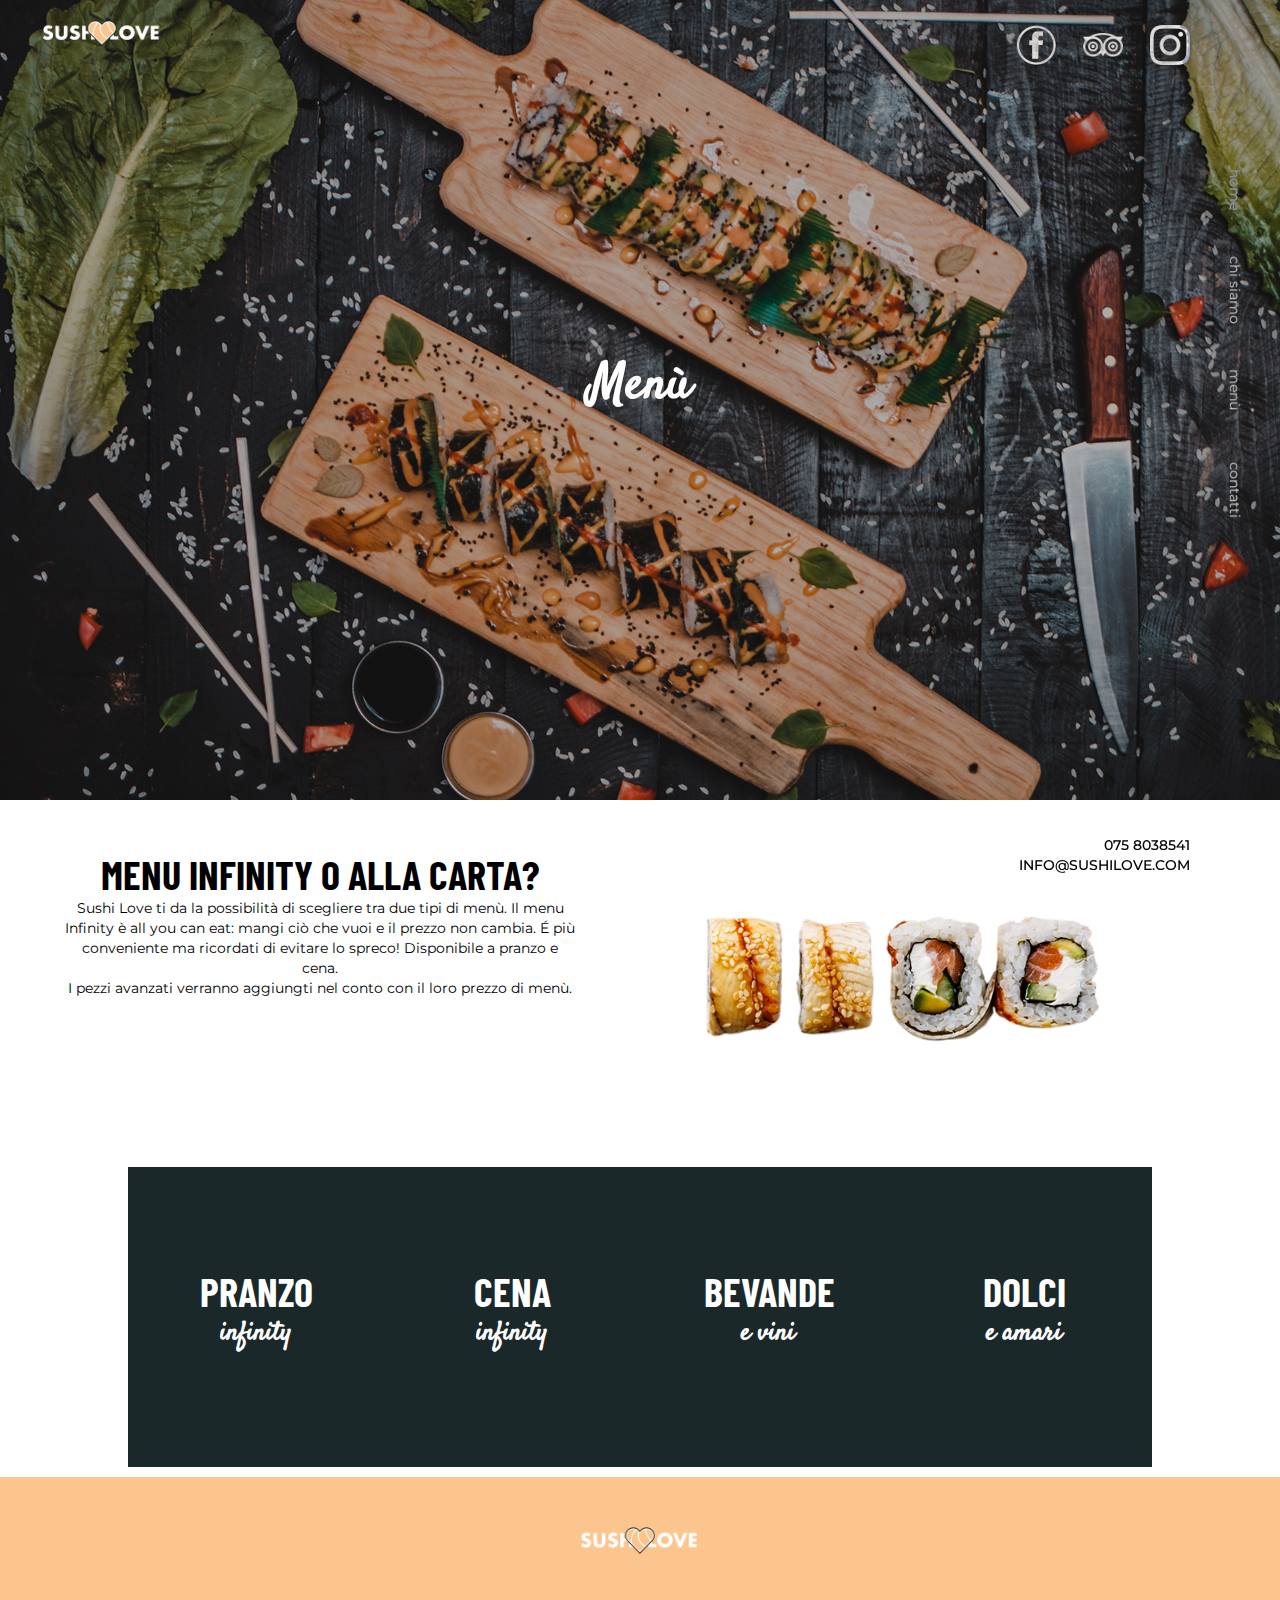
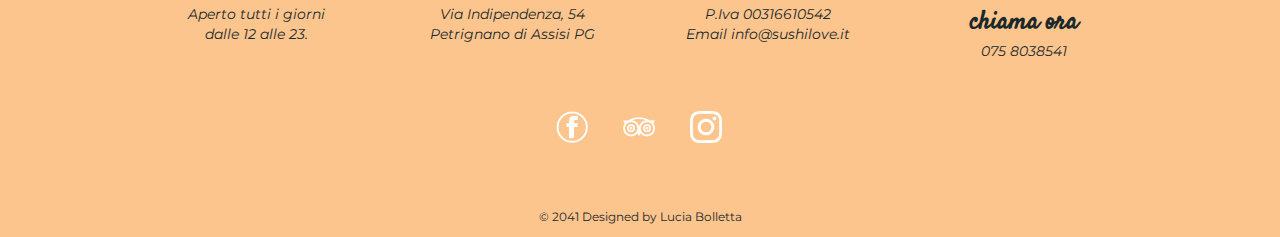
<file: menu.html>
<!doctype html>
<html>
<head>
<meta charset="UTF-8">
<title>menu</title>
<link href="jquery-ui.min.css" rel="stylesheet" type="text/css">	
<link href="style.css" rel="stylesheet" type="text/css">
<script src="https://code.jquery.com/jquery-3.3.1.min.js"
integrity="sha256-FgpCb/KJQlLNfOu91ta32o/NMZxltwRo8QtmkMRdAu8="
crossorigin="anonymous">
</script>
		
<script src="jquery-ui.min.js" type="text/javascript"></script>	
<script src="script.js" type="text/javascript"></script>
<script src="menu.js" type="text/javascript"></script>
</head>

<body>
	<a href="#" class="scrollToTop mix-blend"><img src="arrow.svg" alt="freccia" class="freccia"></a>
	<div id="menufisso">
		<div class="socialmenu mix-blend">
			<a href="https://www.facebook.com/" target="_blank"><img src="iconafb.png" alt="snapchat" class="iconasocial"></a>
			<a href="https://www.tripadvisor.it/" target="_blank"><img src="iconatripadvisor.png" alt="snapchat" class="iconasocial"></a>
			<a href="https://www.instagram.com/" target="_blank"><img src="iconainsta.png" alt="snapchat" class="iconasocial"></a>
			<div class="ferma"></div>
		</div>
		<div id="voci" class="mix-blend">
			<div class="home">
				<p><a href="index.html">home</a></p>
			</div>
			<div class="chisiamo">
			<p><a href="chisiamo.html">chi siamo</a></p>
			</div>
			<div class="menu">
				<p><a href="menu.html">menù</a></p>
			</div>
			<div class="contatti">
				<p><a href="#">contatti</a></p>
			</div>
		</div>
		<p class="contattodiretto mix-blend">075 8038541<br>INFO@SUSHILOVE.COM</p>
	</div>
	<div class="menubox">
		<ul id="menu">
			<li><a href="#">HOME</a></li>
			<li><a href="#">SUSHI MENU</a></li>
			<li><a href="#">CHI SIAMO</a></li>
			<li><a href="#">CONTATTI</a></li>
		</ul>
	</div>
	<!--<header id="testata">-->
		<a href="index.html"><img src="logo.png" alt="logo" class="logotestata"></a>
			<div class="hamburger">
				<div class="astina croce1"></div>
				<div class="astina centrale"></div>
				<div class="astina croce2"></div>
			</div>
			<div class="ferma"></div>
	<!--</header>-->
	<div class="logotestatagrande">
			<a href="index.html"><img src="logo.png" alt="logosx" class="logotestatagrande"></a>
	</div>
	<div class="wrap">
		<div class="sfondomenu"></div>
	</div>
	<div id="boxtitolo">
		<h2 class="titolo">Menù</h2>
	</div>
	<section class="menudesc">
		<div class="testomenu">
			<h1>MENU INFINITY O ALLA CARTA?</h1>
			<p>
			Sushi Love ti da la possibilità di scegliere tra due tipi di menù. Il menu Infinity è all you can eat: mangi ciò che vuoi e il prezzo non cambia. É più conveniente ma ricordati di evitare lo spreco! Disponibile a pranzo e cena.
			</p>
			<p>I pezzi avanzati verranno aggiungti nel conto con il loro prezzo di menù.</p>
		</div>
		<img src="nigiri.png" alt="nigiri" class="nigiri">
		<div class="ferma"></div>
	</section>
	<section class="menusect">
		<div class="prova">
			<div id="pranzo-menu" class="boxmenu">
				<div class="tipomenu">
					<h1>PRANZO</h1>
					<h2>infinity</h2>
				</div>
				<div class="astaorizz"></div>
			</div>
			<div id="pranzo-spacer" class="boxmenu-spacer">
			</div>
			<!--<div class="ferma"></div>-->
			<div id="cena-menu" class="boxmenu">
				<div class="tipomenu">
					<h1>CENA</h1>
					<h2>infinity</h2>
				</div>
				<div class="astaorizz"></div>
			</div>
			<div id="cena-spacer" class="boxmenu-spacer">
			</div>
			<div id="bevande-menu" class="boxmenu">
				<div class="tipomenu">
					<h1>BEVANDE</h1>
					<h2>e vini</h2>
				</div>
				<div class="astaorizz"></div>
			</div>
			<div id="bevande-spacer" class="boxmenu-spacer">
			</div>
			<div id="dolci-menu" class="boxmenu">
				<div class="tipomenu">
					<h1>DOLCI</h1>
					<h2>e amari</h2>
				</div>
				<div class="astaorizz"></div>
			</div>
			<div id="dolci-spacer" class="boxmenu-spacer">
			</div>
			<div class="ferma"></div>
		</div>
		<div id="pranzo" class="menu-comparsa">
				<h1>15£</h1>
				<div class="astavert"></div>
				<p>Si può scegliere il menù infinity pranzo dalle ore 12:00 alle ore 14:30. <br> Il menù è ridotto a 40 tipologie di piatti. Le bibite e i dolci sono esclusi dal prezzo.
				</p>
				<div class="astavert"></div>
				<div class="contenitoremenu">
					<img src="icona1.png" alt="icona" class="iconamenu">
					<h2>hosomaki</h2>
					<p>L’hosomaki è un sushi arrotolato, fatto con mezza foglia di alga nori ripiena di riso e un solo ingrediente. 
					L’ingrediente centrale può essere sia un bastoncino di pesce fresco, di tonno o salmone, ma anche verdure come avocado, cetriolo o carota appena sbollentata.
					</p>
				</div>
		</div>
		<div id="cena" class="menu-comparsa">
				<h1>15£</h1>
				<div class="astavert"></div>
				<p>Si può scegliere il menù infinity pranzo dalle ore 12:00 alle ore 14:30. <br> Il menù è ridotto a 40 tipologie di piatti. Le bibite e i dolci sono esclusi dal prezzo.
				</p>
				<div class="astavert"></div>
				<div class="contenitoremenu">
					<img src="icona1.png" alt="icona" class="iconamenu">
					<h2>hosomaki</h2>
					<p>L’hosomaki è un sushi arrotolato, fatto con mezza foglia di alga nori ripiena di riso e un solo ingrediente. 
					L’ingrediente centrale può essere sia un bastoncino di pesce fresco, di tonno o salmone, ma anche verdure come avocado, cetriolo o carota appena sbollentata.
					</p>
				</div>
		</div>
		<div id="bevande" class="menu-comparsa">
				<h1>15£</h1>
				<div class="astavert"></div>
				<p>Si può scegliere il menù infinity pranzo dalle ore 12:00 alle ore 14:30. <br> Il menù è ridotto a 40 tipologie di piatti. Le bibite e i dolci sono esclusi dal prezzo.
				</p>
				<div class="astavert"></div>
				<div class="contenitoremenu">
					<img src="icona1.png" alt="icona" class="iconamenu">
					<h2>hosomaki</h2>
					<p>L’hosomaki è un sushi arrotolato, fatto con mezza foglia di alga nori ripiena di riso e un solo ingrediente. 
					L’ingrediente centrale può essere sia un bastoncino di pesce fresco, di tonno o salmone, ma anche verdure come avocado, cetriolo o carota appena sbollentata.
					</p>
				</div>
		</div>
		<div id="dolci" class="menu-comparsa">
				<h1>15£</h1>
				<div class="astavert"></div>
				<p>Si può scegliere il menù infinity pranzo dalle ore 12:00 alle ore 14:30. <br> Il menù è ridotto a 40 tipologie di piatti. Le bibite e i dolci sono esclusi dal prezzo.
				</p>
				<div class="astavert"></div>
				<div class="contenitoremenu">
					<img src="icona1.png" alt="icona" class="iconamenu">
					<h2>hosomaki</h2>
					<p>L’hosomaki è un sushi arrotolato, fatto con mezza foglia di alga nori ripiena di riso e un solo ingrediente. 
					L’ingrediente centrale può essere sia un bastoncino di pesce fresco, di tonno o salmone, ma anche verdure come avocado, cetriolo o carota appena sbollentata.
					</p>
				</div>
		</div>
	</section>
	<footer id="footer">
			<a href="index.html"><img src="logo.png" alt="logo" class="logofooter"></a>
			<div class="footerinfo">
				<div class="boxfooter">
					<p>Aperto tutti i giorni <br>
					dalle 12 alle 23.
					</p>
				</div>	
				<div class="asta"></div>
				<div class="boxfooter">
					<p>Via Indipendenza, 54<br>
					Petrignano di Assisi PG
					</p>
				</div>
				<div class="asta"></div>
				<div class="boxfooter">
					<p>P.Iva
					00316610542<br>
					Email
					info@sushilove.it
					</p>
				</div>
				<div class="asta"></div>
				<div class="boxfooter">
					<h2>chiama ora</h2>
					<p>
					075 8038541
					</p>
				</div>
				<div class="ferma"></div>
			</div>
			<div class="socialfooter">
				<div class="iconasocial">
					<a href="#"><img src="iconafb.png" alt="facebook" class="fb"></a>
					<div class="barra1"></div>
				</div>
				<div class="iconasocial">
					<a href="#"><img src="iconatripadvisor.png" alt="snapchat" class="trad"></a>
					<div class="barra2"></div>
				</div>
				<div class="iconasocial">
					<a href="#"><img src="iconainsta.png" alt="instagram" class="insta"></a>
					<div class="barra3"></div>
				</div>
				<div class="ferma"></div>
			</div>
			<div class="copyright">
				<p>&copy; 2041 Designed by Lucia Bolletta</p>
			</div>
		</footer>
</body>
</html>
</file>
<file: style.css>
@charset "UTF-8";
/* CSS Document */

@import url('https://fonts.googleapis.com/css?family=Allura|Didact+Gothic');
@import url('https://fonts.googleapis.com/css?family=Montserrat:400,400i,500,500i,700i');
@import url('https://fonts.googleapis.com/css?family=Satisfy');
@import url('https://fonts.googleapis.com/css?family=Barlow+Condensed:300');


body{
	margin: 0;
	padding: 0;
	background-color: #fff;
}
p{
	font-family: 'Montserrat', sans-serif;
	font-size: 14px;
	line-height: 20px;
}
h1{
	font-family: 'Barlow Condensed', sans-serif;
	font-size: 40px; 
}
h2{
	font-family: 'Satisfy', cursive;
	font-size: 26px;
	margin: 0;
	padding: 0;
}
#menufisso{
	display: none;
}
.scrollToTop{
	/*background: url("freccia.png") no-repeat scroll 0 0 #fff;
	background-size: cover;
	width: 20px;
	height: 20px;*/
	font-family: 'Montserrat', sans-serif;
    text-align:center; 
    color: #fff;
    text-decoration: none;
    position:fixed;
    bottom:30px;
    right:2.7%;
    display:none;
    z-index: 50;
}
.scrollToTop:hover{
    text-decoration:none;
}
.freccia{
	width: 25px;
}
.socialmenu{
	position: fixed;
	top: 25px;
	right: 7%;
	z-index:50;
}
.contattodiretto{
	width: 20%;
	font-weight: 500;
	color: #fff;
	position: fixed;
	bottom: 25px;
	right: 7%;
	z-index:50;
	text-align: right;
}
#vocimenu{
    width: 30%;
	position: fixed;
	top: 100px;
	right: 1%;
	z-index:9999999;
}
.wrap{
	pointer-events: none;
}
#voci a{
	font-family: 'Montserrat', sans-serif;
	text-decoration: none;
	cursor: pointer;
	color: #fff;
}
.titoletto{
	padding: 20px 0;
}
.bianco{
	color: #fff;
}
.menucont{
	position: absolute;
	top: 0;
	right: 0;
	overflow: hidden;
	width: 100%;
	z-index: 1000;
	pointer-events: none;
}
#voci{
	width: 100%;
	z-index: 9999999999;
}
#voci p{
	text-align: center;
}
.home, .chisiamo, .menu, .contatti{
	width: 7%;
	transform: rotate(90deg);
	z-index: 50;
}
.home{
	position: fixed;
	top: 180px;
	right: 0;
}
.chisiamo{
	position: fixed;
	top: 280px;
	right: 0;
}
.menu{
	position: fixed;
	top: 380px;
	right: 0;
}
.contatti{
	position: fixed;
	top: 480px;
	right: 0;
}
ul#menu {
    font-family: 'Montserrat', sans-serif;
    font-size: 14px;
    margin-top: 200px;
    padding: 0;
    list-style: none;
}
ul#menu li {
    width: 100%;
    height: 30px;
    margin: 2px;
	padding: 20px 0;
}
ul#menu li a {
    color: #fff;
    display: block;
    line-height: 30px;
    text-decoration: none;
    height: 30px;
    text-align: center;
}

ul#menu li.active, ul#menu li:hover {
    background-color: #fcc58e;
	color: #1b282a;
    
}
.wrapper{
	width: 100%;
	max-width: 1500px;
	margin: auto;
}
h1{
	padding: 0;
	margin: 0;
}
p{
	padding: 0;
	margin: 0;
}
img{
	display: block;
}
.ferma{
	clear: both;
}
.logotestata{
	margin: auto;
	width: 150px;
	max-width: 200px;
	margin-top: 20px;
	margin-bottom: 20px;
	position: absolute;
	left: 50%;
	margin-left: -75px;
	top: 5px;
}
.logointro{
	transform: translate(0, 100%);
	opacity: 1;
}
.animato1{
	opacity: 1;
	transform: translate(0, 0);
	transition:all 1s ease-out;
}
.modulounogrande{
	transform: translate(0, 50%);
	opacity: 0;
	padding-top: 30px;
}
.animato2{
	opacity:1;
	transform: translate(0,0);
	transition: all 1s ease-out 0.3s;
}

.menubox{
	position: fixed;
	z-index: 1000;
	top: 0;
	right: 0;
	height: 100vh;
	width: 100%;
	background-color: rgba(27,40,42,0.7);
	transform: translate(100%, 0);
	transition: all 1s ease-out;
}
.hamburger{
	float: right;
	margin: 20px 3% 0 0px;
	position: relative;
	top: 10px;
	cursor: pointer;
	z-index: 1000;
}
.entra{
	transform: translate(0,0);
}

.astina{
	width: 27px;
	max-width: 27px;
	height: 2px;
	background-color: #fff;
	margin-bottom: 5px;
}
.centrale{
	width: 20px;
}
.estendere{
	width: 27px;
	transition: all 0.1s ease-out 0.1s;
}
.ruotaAsta1{
	transform: rotate(45deg);
	transform-origin: 50% 50%;
	transition: all 0.2s ease-out 0.2s;
}
.ruotaAsta2{
	transform: rotate(-45deg);
	transform-origin: 50% 50%;
	transition: all 0.2s ease-out 0.2s;
}
.introgrande{
	width: 100%;
	padding: 170px 0;
	display: none;
	background-color: #fcc58e;
}
.box{
	width: 40%;
	float: left;
	/*padding: 50px 1%;*/
}

.info{
	width: 50%;
	text-align: center;
	margin: auto;
	padding: 30px 0;
	opacity: 0;
}
.animato3{
	opacity: 1;
	transition: all 1s ease-out 0.9s;
}

.imgaperturagrande{
	width: 50%;
	float: left;
	display: none;
}
.logointro{
	width: 200px;
	margin: auto;
	/*padding: 50px 0;*/
}
.formtavologrande{
	margin: auto;
	width: 250px;
}

.intro{
	width: 100%;
	background-size: cover;
	background-color: #fcc58e;
}
.imgpresentazione{
	width: 90%;
	max-width: 475px;
	margin: auto;
	padding-top: 50px;
	display: none;
}
h2{
	text-align: center;
	color: #1b282a;
}

.modulouno{
	width: 100%;
	margin: auto;
	padding-bottom: 70px;
}
.formbox{
	width: 320px;
	margin: auto;
}
.orario, .coperti, #nomecoperti, .invioprenota, .cancellaprenota{
	float: left;
}

.formtavolo input, .formtavolo select, .formdomicilio select{
	width: 100%;
	border: 1px solid #1b282a;
	background-color: #1b282a;
	padding: 10px 1% 10px 1%;
	font-size: 12px;
	color: #fcc58e;
	margin-top: 10px;
}
.formtavolo input, .formtavolo select:hover, .formdomicilio select:hover{
	border: 1px solid #1b282a;
	background-color: #fcc58e;
	color: #1b282a;
}

.formtavolo input[type="text"], #nomecoperti{
	width: 97%;
	border: 1px solid #1b282a;
	background-color: #1b282a;
	padding: 10px 1% 10px 1%;
	font-size: 12px;
	color: #fcc58e;
	margin-top: 10px;
}
.formtavolo input[type="text"]:hover, #nomecoperti:hover{
	border: 1px solid #1b282a;
	background-color: #fcc58e;
	color: #1b282a;
}
.formtavologrande ::placeholder{
	opacity: 1;
	font-size: 12px;
	padding: 10px 1% 10px 1%;
	font-family: 'Montserrat', sans-serif;
}
#datepicker{
	margin: 0;
	width: 97%;
	background-color: #1b282a;	
	border: 1px solid #1b282a;	
}

.formtavolo ::placeholder { 
  color: #fcc58e;
  opacity: 1; 
  padding: 10px 1% 10px 1%;
  font-size: 12px;
}
.formtavolo ::placeholder:hover { 
  color: #1b282a;	
  opacity: 1; 
  padding: 10px 1% 10px 1%;
  font-size: 12px;
}
.formtavolo input[type="submit"], input[type="reset"], .formtavologrande input[type="submit"]{
	width: 100%;
	background-color: #fcc58e;
	padding: 10px 1% 10px 1%;
	font-size: 12px;
	color: #1b282a;
	margin-top: 10px;
	border: 1px solid #1b282a;
	font-style: italic;
	float: left;
}
/*.formtavolo input[type="submit"],*/ 
/*.formtavolo input[type="reset"],*/ 
.formtavolo input[type="submit"]:hover, input[type="reset"]:hover, .formtavologrande input[type="submit"]:hover{
	background-color: #1b282a;
	color: #fcc58e;
	border: 1px solid #1b282a;
	font-style:normal;
}
.formtavologrande select{
	width: 100%;
}
textarea{
	height: 20px;
	resize: none;
}
.ashtagsection{
	width: 100%;
	background: url("sfondo1.jpg") no-repeat scroll 0 0 #fcc58e;
	background-size: cover;
	padding-top: 250px;
	padding-bottom: 22%;
}
.cuorelogo{
	width: 70px;
	margin: auto;
	cursor: pointer;
}
.testocentrato{
	width: 80%;
	margin: auto;
	color: #fff;
	opacity: 0;
}
.animato4{
	opacity: 1;
	transform: translate(0, 0);
	transition:all 1s ease-out;
}

.modulodue{
	background-color: #1b282a;
	padding: 160px 0;
	text-align: center;
}
.formdomicilio{
	margin: auto;
	width: 350px;
}
.formdomicilio textarea, input[type="text"]{
	width: 350px;
	border: 1px solid #fcc58e;
	background-color: #fcc58e;
	padding: 10px 1% 10px 1%;
	font-size: 12px;
	font-family: 'Montserrat', sans-serif;
	color: #1b282a;
	margin-top: 10px;
}
.formdomicilio textarea:hover, input[type="text"]:hover, .formdomicilio input[type="text"]:focus{
	border: 1px solid #fcc58e;
	background-color: #1b282a;
}
.formdomicilio input[type="submit"]{
	width: 45%;
	border: 1px solid #fcc58e;
	background-color: #1b282a;
	padding: 10px 1% 10px 1%;
	font-size: 12px;
	font-family: 'Montserrat', sans-serif;
	color: #fcc58e;
	margin-top: 10px;
	font-style: italic;
}
.formdomicilio input[type="submit"]:hover{
	border: 1px solid #fcc58e;
	background-color: #fcc58e;
	color: #1b282a;
	font-style: normal;
}
.formdomicilio ::-moz-placeholder { 
  color: #1b282a;
  opacity: 1; 
  padding: 10px 1% 10px 1%;
  font-size: 12px;
}
.formdomicilio select{
	width: 50%;
	border: 1px solid #fcc58e;
	background-color: #fcc58e;
	color: #1b282a;
}
.formdomicilio select:hover{
	border: 1px solid #fcc58e;
	background-color: #1b282a;
	color: #fcc58e;
}
.formdomicilio input:focus{
	color: #fcc58e;
}
#nomedue, #tel{
	width: 45%;
}
#indirizzo{
	width: 94%;
}
.orario{
	width: 100%;
}
.areatesto{
	height: 100px;
}
.testoanimato{
	text-align: center;
}


.descrizione{
	width: 100%;
	background: url("sfondo2.jpg") no-repeat scroll 0 0 #fcc58e;
	background-size: cover;
	background-attachment: fixed;
}

.testodesc{
	width: 90%;
	padding: 50px 2.5%;
	margin: auto;
	color: #fff;
	font-size: 16px;
	line-height: 24px;
	text-align: center;
	transform: translate(0,100%);
	opacity: 0;
	transition: all 0.5s ease-out;
}
.contenitoreblu{
	background-color: #1b282a;
}
.contenitore{
	background-color: #fff;
}
.curiosita{
	background-color:#fff;
}
.sottotitolocuriosita1, .sottotitolocuriosita2{
	padding-bottom: 10px;
	transform: translate(0,100%);
	opacity: 0;
	transition: all 0s ease-out;
}
.titolocuriosita1, .titolocuriosita2{
	transform: translate(0,100%);
	opacity: 0;
	transition: all 0.5s ease-out;
}
.testocuriosita1, .testocuriosita2{
	transform: translate(0,100%);
	opacity: 0;
	transition: all 0.5s ease-out;
}
.curiositacontent{
	width: 80%;
	margin: auto;
	text-align: center;
	color: #1b282a;
	padding: 140px 0;
}
.ashtag{
	position: relative;
	background-color: #fcc58e;
}
.ashtag2{
	position: relative;
	background-color: #1b282a;
}
.sushi{
	margin: auto;
	width: 50%;
	max-width: 200px;
	padding-top: 100px;
	padding-bottom: 100px;
}
.testoashtag1, .testoashtag2{
	width: 98%;
	margin: auto;
	text-align: center;
	position: absolute;
	top:150px;
	left:1%;
	color: #fff;
	display: none;
}


#footer{
	width: 100%;
	background-color: #fcc58e;
}
.logofooter{
	width: 120px;
	max-width: 150px;
	margin: auto;
	padding-top: 50px;
	padding-bottom: 50px;
}
.asta{
	width: 20%;
	height: 1px;
	margin: 20px auto;
	background-color: #1b282a;
}
.footerinfo{
	width: 80%;
	margin: auto;
	text-align: center;
	padding-bottom: 50px;
	font-style: italic;
	color: #1b282a;
}
.footerinfo h2{
	font-style: normal;
}
.socialfooter{
	width: 230px;
	margin: auto;
	text-align: center;
}
.ciao{
	width: 230px;
	margin: 10px auto;
	text-align: center;
}

.mix-blend {
	mix-blend-mode: difference;
}

.iconasocial{
	width: 40px;
	float: left;
	margin-left: 27px;
	color: #fcc58e;
}
.iconasocial img{
	width:80%;
	max-width:100px;
	margin:auto;
}
.iconasocialgrande{
	margin-left: 0;
}
.barra1, .barra2, .barra3{
	width: 100%;
	height: 4px;
	background-color: #1b282a;
	margin-top:10px;
	opacity: 0;
}
.appari{
	opacity: 1;
	transition: all .4s ease-in-out;
}
.copyright{
	text-align: center;
	padding-top: 50px;
	padding-bottom: 10px;
}
.copyright p{
	font-size: 12px;
	color: #1b282a;
}
.animato{
	opacity:1;
	transform: translate(0,0);
	transition: all 1.5s ease-out;
}
.animatox{
	opacity:1;
	transform: translate(0,0);
	transition: all 0.5s ease-out;
}
.animato2{
	animation: apparire2 1.5s ease;
	animation-fill-mode: forwards;
}
.animato3{
	opacity:1;
	transform: translate(0.0);
	transition: all 1.2s ease-out;
}
.controllo{
	position: fixed;
	width:260px;
	height: 50px;
	background-color: #8316E6;
	padding: 10px;
	z-index: 1000;
} 
/*---------------------------------------------------------------------CHI SIAMO*/
.wrap {
  height: 800px;
  position: relative;
  overflow: hidden;
}
.sfondochisiamo{
	/*width: 100%;
	height: 1000px;
	background: url(sfondochisiamo.jpg) no-repeat scroll 0 0;
	background-size: cover;
	position: relative;*/
	width: 100%;
    height: 100%;
    position: absolute;
    top: 0;
    left: 0;
    z-index: -1;
	background: url("sfondochisiamo.jpg") no-repeat center center;
    background-size: cover;
	-webkit-transform: scale(1.1);
	transform: scale(1.1);
}
.titolo{
	font-size: 50px;
	color: #fff;
}
.logotestatagrande{
	margin: auto;
	width: 120px;
	position: absolute;
	left: 3%;
	top: 10px;
	z-index: 10000;
	display: none;
}
#boxtitolo{
	width: 50%;
	text-align: center;
	position: absolute;
	top: 350px;
	left: 25%;
}
.storia, .showmore{
	width: 100%;
	background-color: #fff;
	text-align: center;
	padding-top: 100px;
}
.testostoria, .showmore{
	width: 95%;
	margin: auto;
}
.showmore{
	padding: 0;
	display: none;
}

.fotochisiamo1{
	width: 100%;
	max-width: 1000px;
	height: 600px;
	background: url(fotochisiamo1.jpg) no-repeat scroll 0 0;
	background-size: cover;
}
.filosofia{
	background-color: #fcc58e;
}
.contenuto{
	width: 90%;
	margin: auto;
	padding: 100px 5%;
	text-align: center;
}
.fotochisiamo2{
	width: 100%;
	max-width: 1000px;
	height: 600px;
	background: url(fotochisiamo2.jpg) no-repeat scroll 0 0;
	background-size: cover;
}
.taptap{
	background-color: #1b282a;
	color: #fff;
}
.sottotitolotap{
	color: #fff;
}
.contenitore2{
	background-color: #1b282a;
}
#btn{
	padding:30px 0;
	cursor: pointer;
}
.gallery{
	background: url(gallery1.jpg) no-repeat 0 0 transparent;
	background-size: cover;
	background-position: 50%;
	width: 100%;
	height: 500px;
	margin: auto;
	padding:0;
	position: relative;
}
.puntini{
	position: absolute;
	left: 0;
	bottom: 20px;
	width: 100%;
}
.bottone{
	float: left;
	background-color: #fff;
	width: 10px;
	height: 10px;
	border-radius: 5px;
	font-size: 25px;
	margin: 0 0 0 6.5%;
	position: relative;
	top: 500;
	left: 40%;
	cursor: pointer;
}
#uno{
	margin-left: 0;
}
.sectiongalleria{
	width: 100%;
	background-color: #fff;
}

/*---------------------------------------------------------------------MENU*/

.sfondomenu{
	width: 100%;
    height: 100%;
    position: absolute;
    top: 0;
    left: 0;
    z-index: -1;
	background: url("sfondomenu.jpg") no-repeat center center;
    background-size: cover;
	-webkit-transform: scale(1.1);
	transform: scale(1.1);
}
.menudesc{
	width: 100%;
	background-color: #fff;
	padding: 50px 0;
}
.testomenu{
	text-align: center;
	width: 95%;
	margin: auto;
}
.nigiri{
	width: 70%;
	max-width: 400px;
	margin: auto;
}
.menusect{
	background-color: #fff;
}
.boxmenu{
	width: 300px;
	height: 300px;
	background-color: #1b282a;
	margin:10px auto;
	cursor: pointer;
}
.boxmenu:hover{
	background-color: #fcc58e;
}

.boxmenu-active {
	background-color: #fcc58e;
}

.tipomenu{
	width: 50%;
	margin: auto;
	text-align: center;
	padding-top: 100px;
	color: #fff;
}
.tipomenu h2{
	color: #fff;
}
.menucomparsa{
	width: 95%;
	margin: auto;
	text-align: center;	
	display: none;
}

.menu-comparsa{
	width: 50%;
	text-align: center;
	display:none;
	margin: 20px auto;
}

.astavert{
	width: 2px;
	height: 40px;
	background-color: #1b282a;
	margin: 20px auto;
}
.contenitoremenu{
	width: 90%;
	border: 1px solid;
	padding: 25px 5%;
}
.iconamenu{
	width: 30%;
	max-width: 100px;
	margin: auto;
}
.astaorizz{
	width: 40px;
	height: 2px;
	background-color: #1b282a;
	margin: 20px auto;
}
.boxmenu-spacer{
	display: none;
	width: 80%;
	text-align: center;
	margin: 20px auto;
	
}
@media screen and (min-width:400px){
	.testoashtag1, .testoashtag2{
		width: 50%;
		position: absolute;
		top:200px;
		left:25%;
	}
}

@media screen and (min-width:600px){
	.descrizione p{
		width: 50%;
		padding: 150px 0;
		text-align: left;
	}
	.curiositacontent{
		width: 60%;
	}
	.testostoria, .showmore{
		width: 60%;
		margin: auto;
	}
	
	.sectiongalleria{
		background-color: #fff;
		padding-bottom: 50px;
		padding-top: 50px;
	}
	.gallery{
		width: 60%;
		height: 300px;
		
	}
	.testomenu{
	width: 60%;
	}
	.nigiri{
	width: 50%;
	}
	
}
@media screen and (min-width:800px){
	.testomenu, .nigiri{
	float: left;
	width: 40%;
	}
	.testomenu{
		padding: 0 5%;
	}
	.nigiri{
		padding: 50px 5%;
	}
	.prova{
		width: 80%;
		margin: auto;
	}
	.boxmenu{
		float: left;
		width: 25%;
	}
	.sparisci{
		display: none;
	}
	
}
@media screen and (min-width:900px){
	.orario{
		width: 50%;
		float: left;
	}
	.coperti{
		width: 50%;
		float: left;
	}
	.formtavolo input.inputcancella, .formtavolo input.inputprenota{
		float: left;
		width: 50%;
	}
	.testostoria, .showmore{
		width: 50%;
		margin: auto;

	}
	.gallery{
		width: 70%;
		height: 600px;
		padding-bottom: 0;
	}
	.boxfooter{
		width: 25%;
		float: left;
	}
	.asta{
		display: none;
	}
}

@media screen and (min-width:1000px){
	.ashtagsection{
		width: 50%;
		float: left;
	}
	.modulodue{
		width: 50%;
		float: left;
	}
	.ashtag, .curiosita, .ashtag2{
		width: 50%;
		float: left;
	}
	.fotochisiamo1, .fotochisiamo2, .filosofia, .taptap{
		width: 50%;
		float: left;
		margin: 100px 25%;
	}
	.fotochisiamo1, .fotochisiamo2{
		opacity:0;
		height: 800px;
		max-width: 1000px;
	}
	.contenitore1, .contenitore2{
		position: relative;
		background-color: #fff;
	}
	.filosofia{
		width:40%;
		position: absolute;
		top: 50px;
		right: 25%;
		opacity: 0;
	}
	.entra1{
	opacity:1;
	transform: translate(10%,0);
	transition: all 1s ease-out 0.3s;
	}

	.taptap{
		width:40%;
		position: absolute;
		top: 50px;
		left: 25%;
		opacity: 0;
	}
	.entra2{
		opacity:1;
		transform: translate(-10%,0);
		transition: all 1s ease-out 0.3s;
	}
	.entra3{
		opacity: 1;
		transform: translate(0,0);
		transition: all 2s ease-out 0.3s;
	}
	.contenuto{
		width: 80%;
	}
	.sectiongalleria{
		padding-bottom: 50px;
	}
}

@media screen and (min-width:1200px){
	.intro, .modulouno{
		display: none;
	}
	.introgrande{
		display: block;
	}
	.logotestata, .hamburger{
		display: none;
	}
	#menufisso{
		display: block;
	}
	.logotestatagrande{
		display: block;
	}
}
</file>
